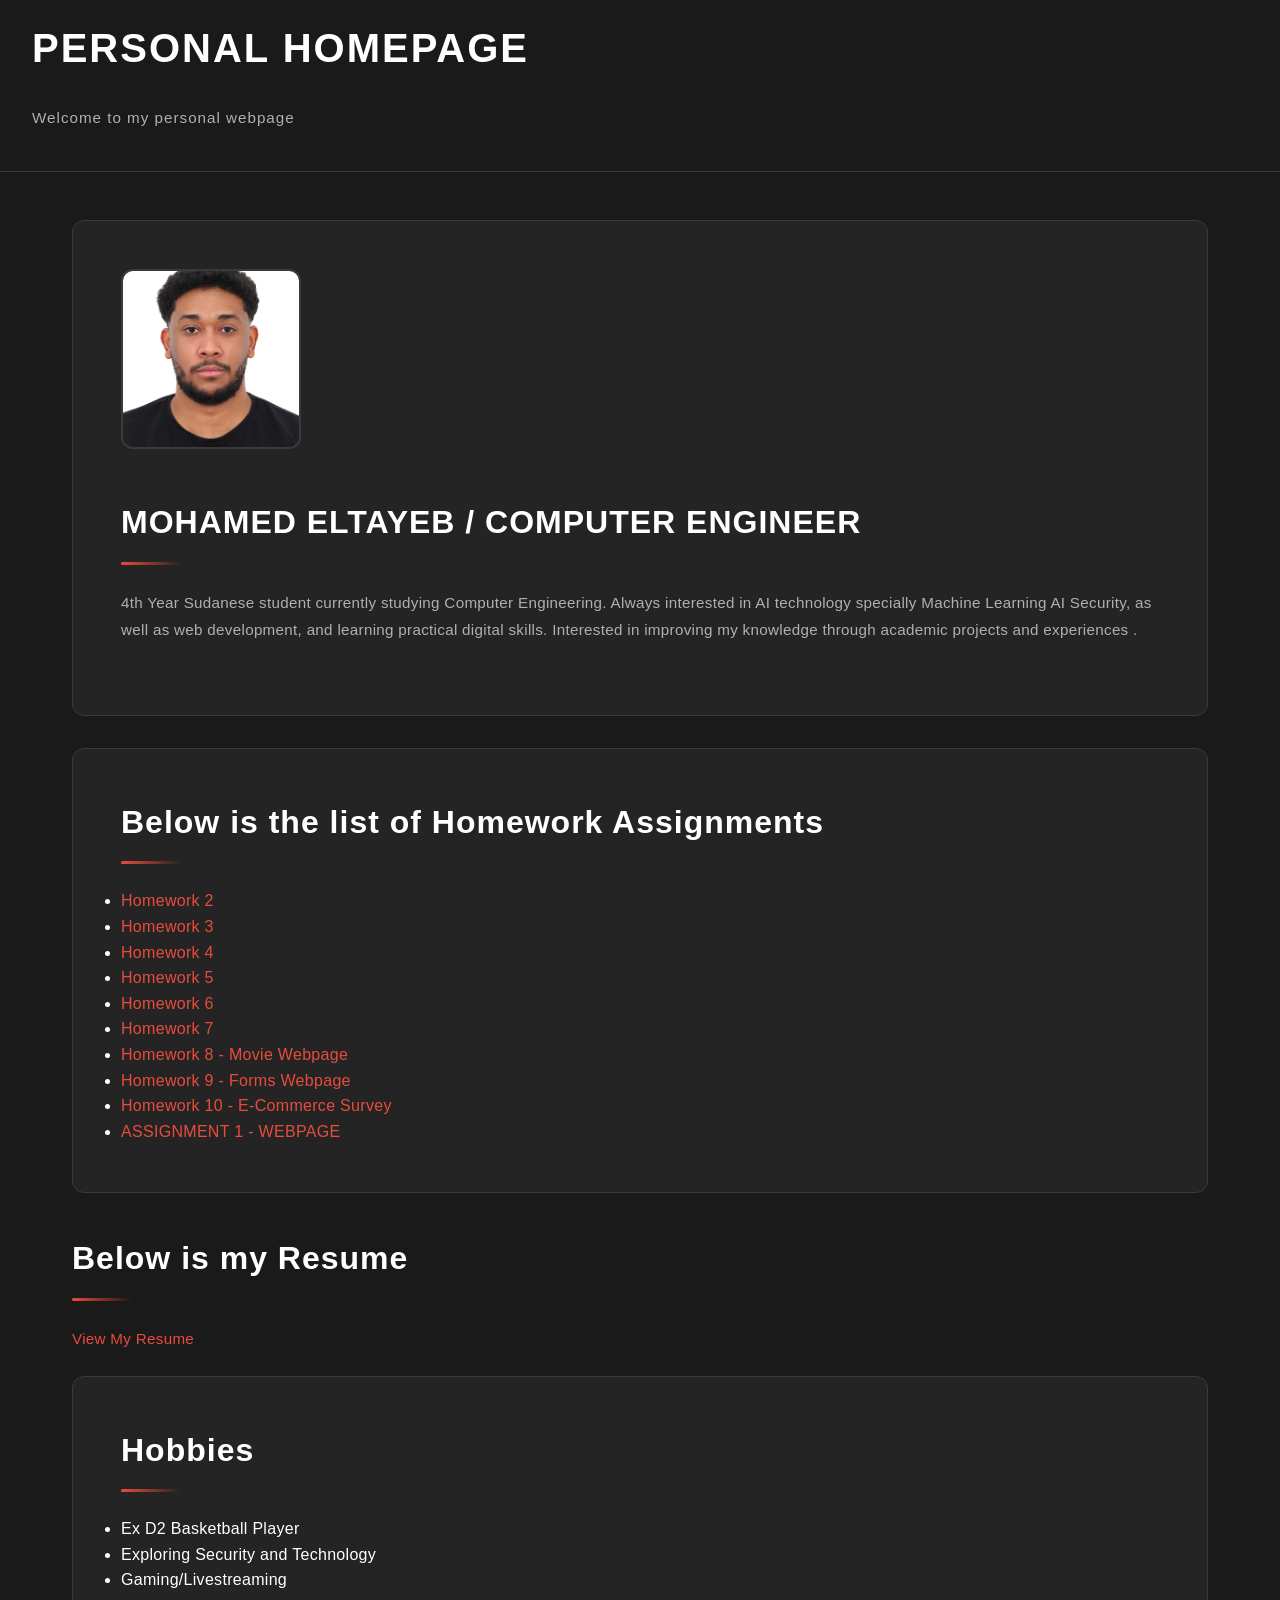
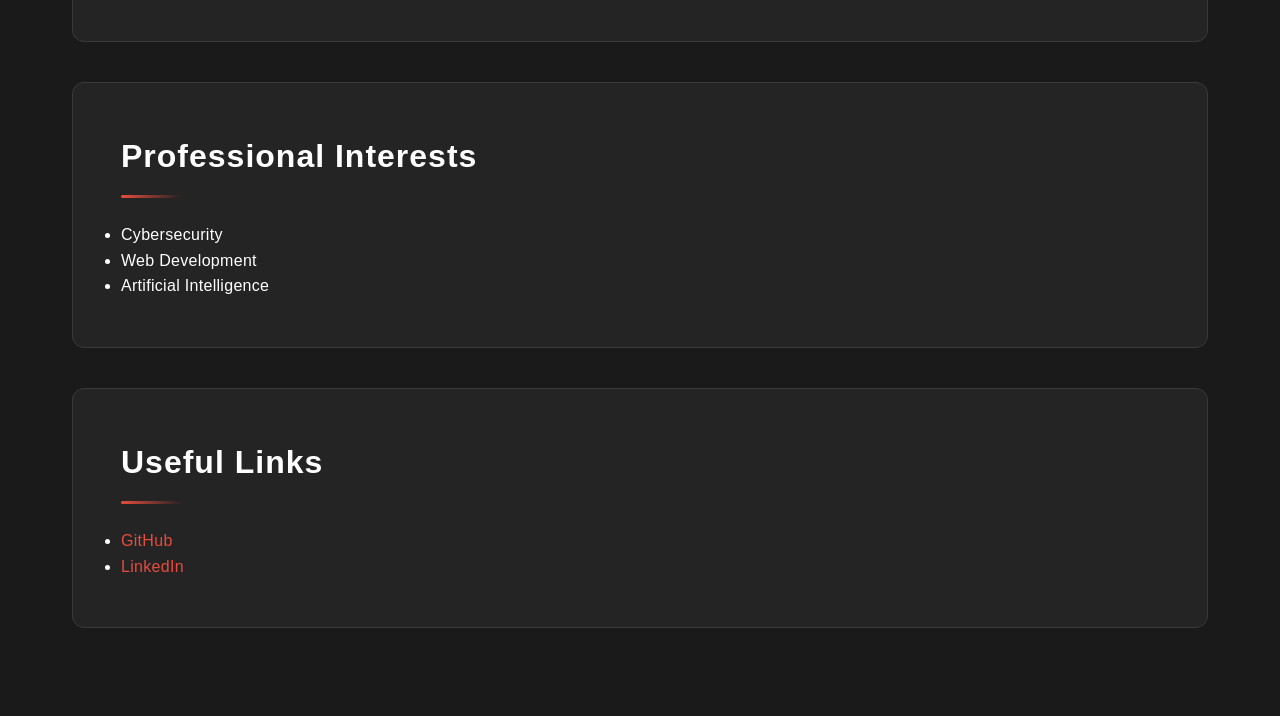
<file: index.html>
<!DOCTYPE html>
<html lang="en">
<head>
    <meta charset="UTF-8">
    <meta name="viewport" content="width=device-width, initial-scale=1.0">
    <title>20226553 - MOHAMED ELTAYEB - COMPUTER ENGINEERING 8th Semester</title>
    <link rel="stylesheet" href="style.css">
</head>
<body>

    <header>
        <h1>Personal Homepage</h1>
        <p>Welcome to my personal webpage</p>
    </header>

    <div class="container">

        <section class="profile">
            <img src="images/photo.jpeg" alt="My Photo">
            <div>
                <h2>MOHAMED ELTAYEB / COMPUTER ENGINEER </h2>
                <p> 4th Year Sudanese student currently studying Computer Engineering. 
                    Always interested in AI technology specially Machine Learning AI Security, 
                    as well as web development, and learning practical digital skills. 
                    Interested in improving my knowledge through academic projects and experiences
.</p>
            </div>
        </section>

        <section>
    <h2>Below is the list of Homework Assignments</h2>

    <ul>
        <li><a href="files/Homework_2.pdf" target="_blank">Homework 2</a></li>
        <li><a href="files/Homework_3.pdf" target="_blank">Homework 3</a></li>
        <li><a href="files/Homework_4.pdf" target="_blank">Homework 4</a></li>
        <li><a href="files/Homework_5.pdf" target="_blank">Homework 5</a></li>
        <li><a href="files/Homework_6.pdf" target="_blank">Homework 6</a></li>
        <li><a href="files/Homework_7.pdf" target="_blank">Homework 7</a></li>
        <li><a href="movie8.html" target="_blank">Homework 8 - Movie Webpage</a></li>
        <li><a href="homework_9.html" target="_blank">Homework 9 - Forms Webpage</a></li>
        <li><a href="homework_10.html" target="_blank">Homework 10 - E-Commerce Survey</a></li>
        <li><a href="homepage.html" target="_blank"> ASSIGNMENT 1 - WEBPAGE </a></li>
    </ul>
</section>
            <h2>Below is my Resume</h2>
            <p>
                <a href="files/MOHAMED_ELTAYEB.pdf" target="_blank">View My Resume</a>
            </p>
        </section>

        <section>
            <h2>Hobbies</h2>
            <ul>
                <li>Ex D2 Basketball Player</li>
                <li>Exploring Security and Technology</li>
                <li>Gaming/Livestreaming</li>
            </ul>
        </section>

        <section>
            <h2>Professional Interests</h2>
            <ul>
                <li>Cybersecurity</li>
                <li>Web Development</li>
                <li>Artificial Intelligence</li>
            </ul>
        </section>

        <section>
            <h2>Useful Links</h2>
            <ul>
                <li><a href="https://github.com/Moe-Cyber-Ai" target="_blank">GitHub</a></li>
                <li><a href="https://www.linkedin.com/in/mohamed-ai/" target="_blank">LinkedIn</a></li>
            </ul>
        </section>

    </div>

</body>
</html>
</file>
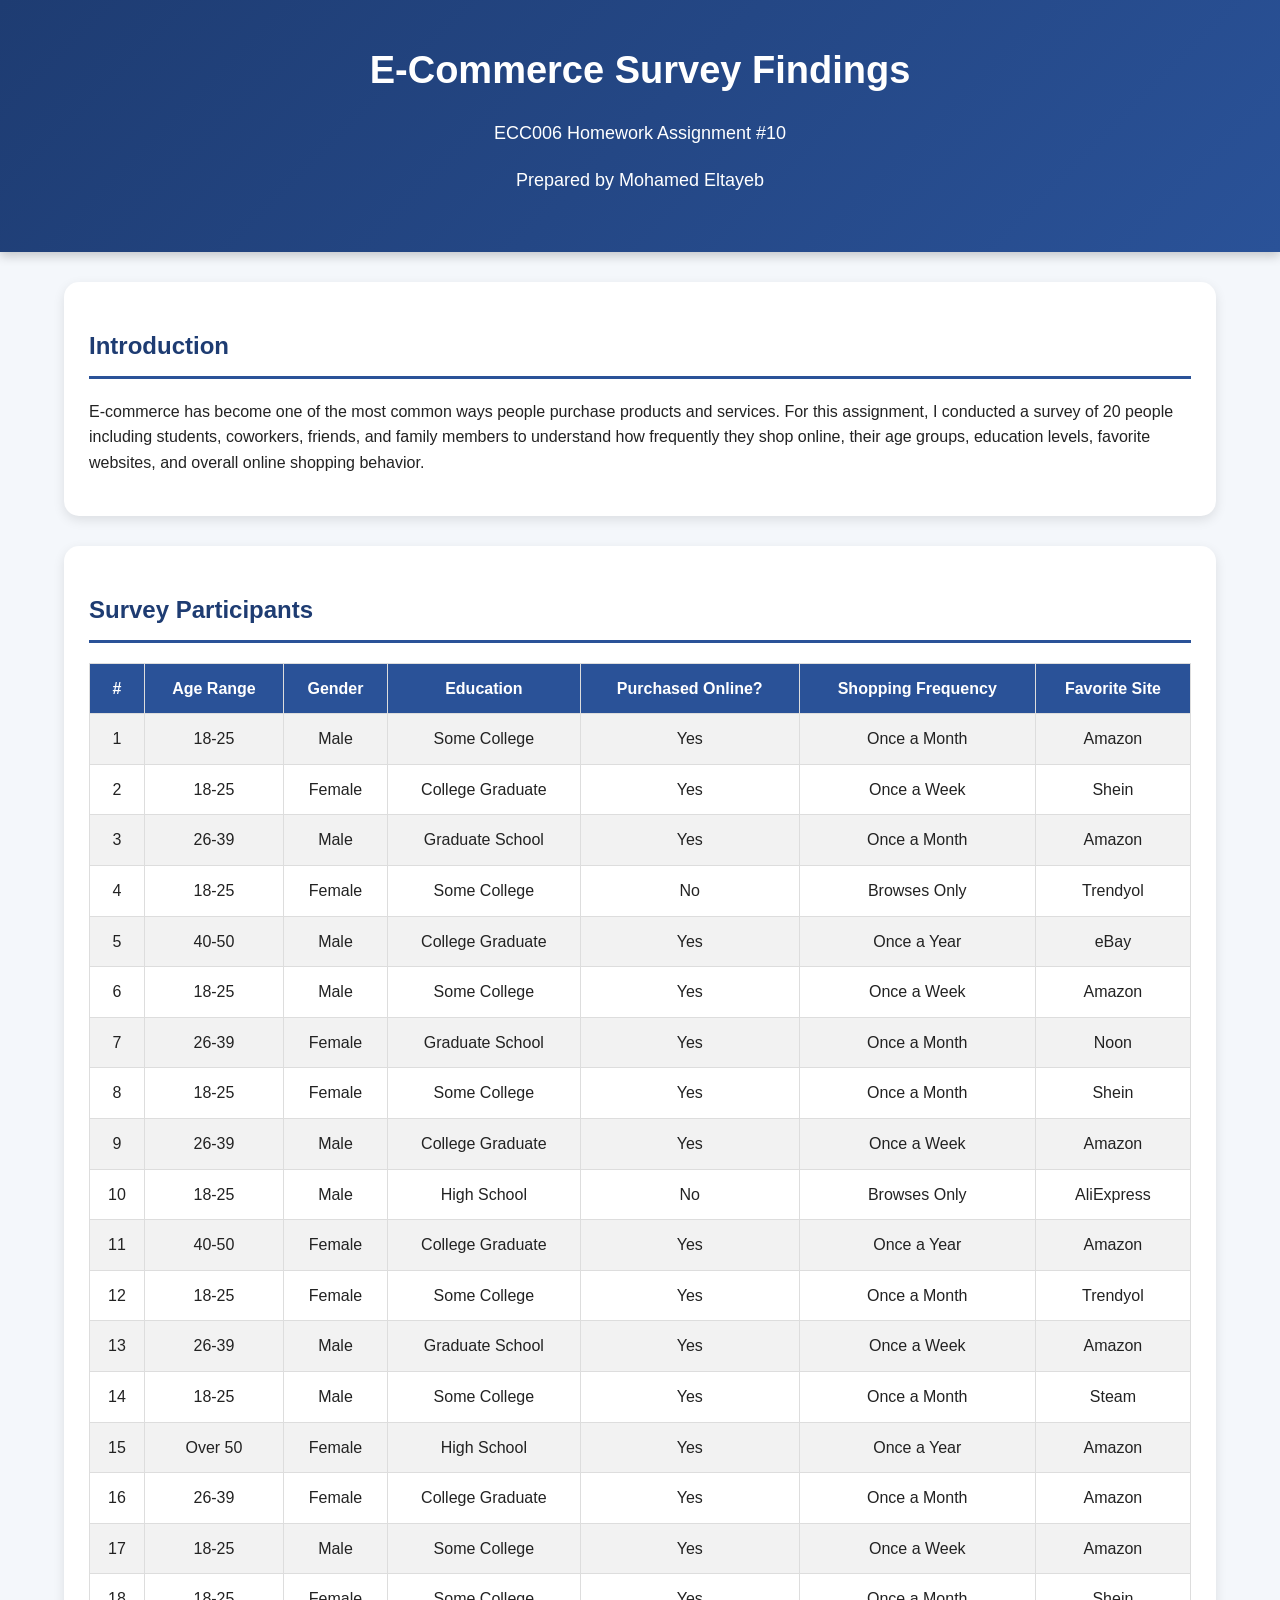
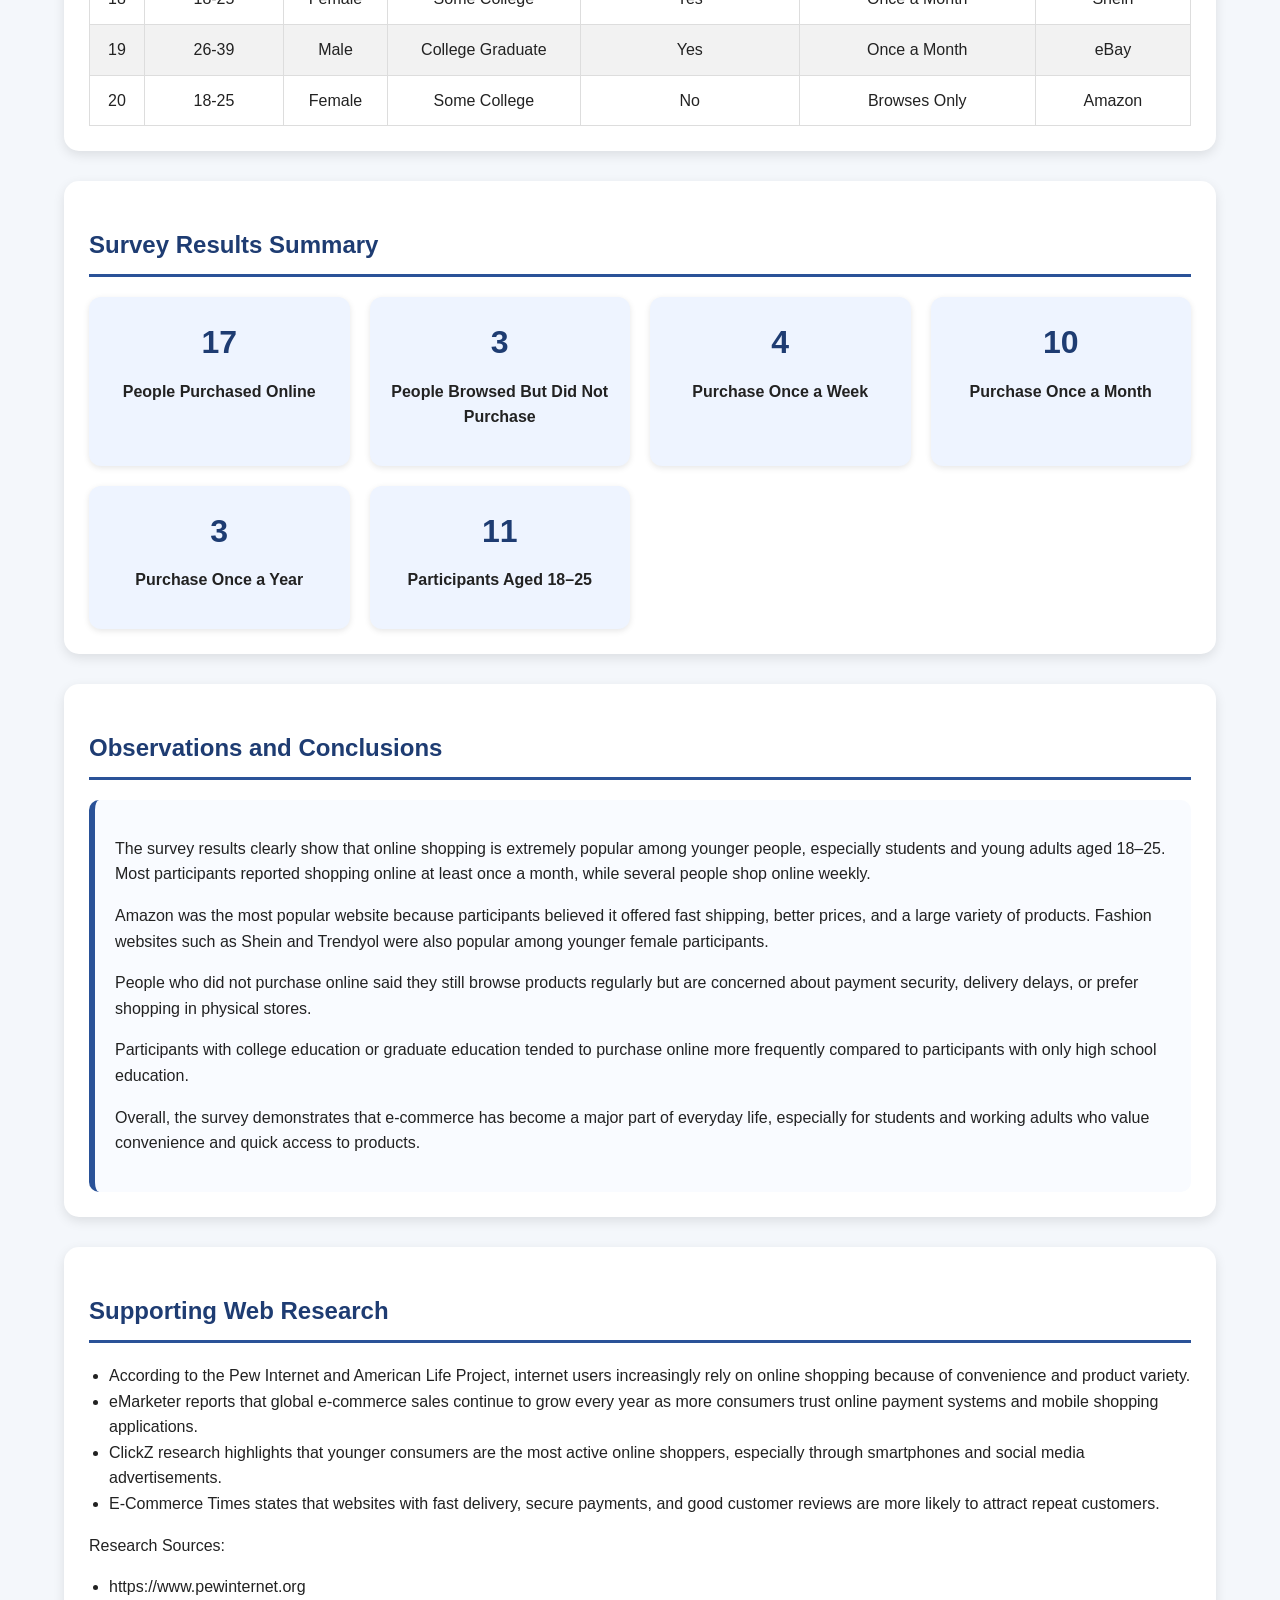
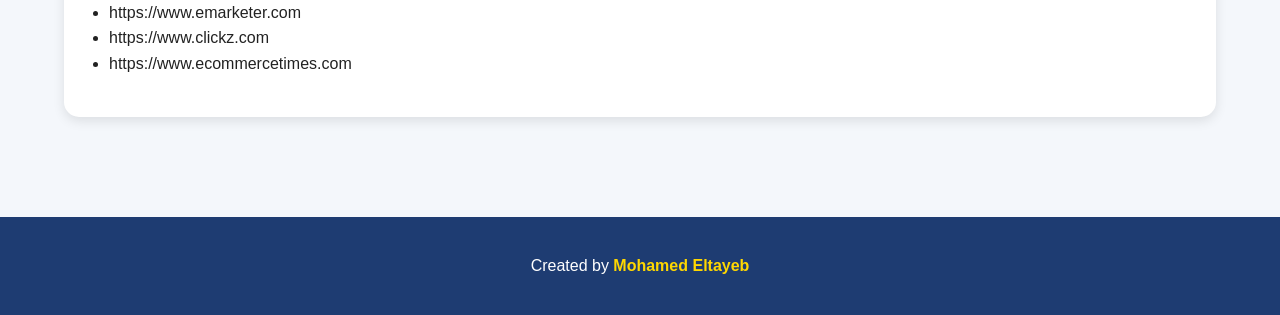
<file: homework_10.html>
<!DOCTYPE html>
<html lang="en">
<head>
<meta charset="UTF-8">
<meta name="viewport" content="width=device-width, initial-scale=1.0">
<title>ECC006 Homework Assignment #10 </title>

<style>

body{
    margin:0;
    padding:0;
    font-family: Arial, Helvetica, sans-serif;
    background:#f4f7fb;
    color:#222;
    line-height:1.6;
}

header{
    background:linear-gradient(135deg,#1e3c72,#2a5298);
    color:white;
    padding:40px 20px;
    text-align:center;
    box-shadow:0 4px 10px rgba(0,0,0,0.2);
}

header h1{
    margin:0;
    font-size:38px;
}

header p{
    font-size:18px;
}

.container{
    width:90%;
    max-width:1200px;
    margin:auto;
    padding:30px 0;
}

.card{
    background:white;
    margin-bottom:30px;
    padding:25px;
    border-radius:15px;
    box-shadow:0 4px 12px rgba(0,0,0,0.1);
}

h2{
    color:#1e3c72;
    border-bottom:3px solid #2a5298;
    padding-bottom:10px;
}

table{
    width:100%;
    border-collapse:collapse;
    margin-top:20px;
}

table th,
table td{
    border:1px solid #ddd;
    padding:12px;
    text-align:center;
}

table th{
    background:#2a5298;
    color:white;
}

table tr:nth-child(even){
    background:#f2f2f2;
}

.stats-grid{
    display:grid;
    grid-template-columns:repeat(auto-fit,minmax(220px,1fr));
    gap:20px;
    margin-top:20px;
}

.stat-box{
    background:#eef4ff;
    padding:20px;
    border-radius:12px;
    text-align:center;
    box-shadow:0 2px 6px rgba(0,0,0,0.1);
}

.stat-box h3{
    margin:0;
    color:#1e3c72;
    font-size:32px;
}

.stat-box p{
    margin-top:10px;
    font-weight:bold;
}

ul{
    padding-left:20px;
}

footer{
    background:#1e3c72;
    color:white;
    text-align:center;
    padding:20px;
    margin-top:40px;
}

footer a{
    color:#ffd700;
    text-decoration:none;
    font-weight:bold;
}

.conclusion{
    background:#f9fbff;
    border-left:6px solid #2a5298;
    padding:20px;
    border-radius:10px;
}

</style>
</head>

<body>

<header>
    <h1>E-Commerce Survey Findings</h1>
    <p>ECC006 Homework Assignment #10</p>
    <p>Prepared by Mohamed Eltayeb</p>
</header>

<div class="container">

<div class="card">
<h2>Introduction</h2>

<p>
E-commerce has become one of the most common ways people purchase products and services.
For this assignment, I conducted a survey of 20 people including students, coworkers,
friends, and family members to understand how frequently they shop online, their age groups,
education levels, favorite websites, and overall online shopping behavior.
</p>

</div>

<div class="card">

<h2>Survey Participants</h2>

<table>

<tr>
<th>#</th>
<th>Age Range</th>
<th>Gender</th>
<th>Education</th>
<th>Purchased Online?</th>
<th>Shopping Frequency</th>
<th>Favorite Site</th>
</tr>

<tr><td>1</td><td>18-25</td><td>Male</td><td>Some College</td><td>Yes</td><td>Once a Month</td><td>Amazon</td></tr>
<tr><td>2</td><td>18-25</td><td>Female</td><td>College Graduate</td><td>Yes</td><td>Once a Week</td><td>Shein</td></tr>
<tr><td>3</td><td>26-39</td><td>Male</td><td>Graduate School</td><td>Yes</td><td>Once a Month</td><td>Amazon</td></tr>
<tr><td>4</td><td>18-25</td><td>Female</td><td>Some College</td><td>No</td><td>Browses Only</td><td>Trendyol</td></tr>
<tr><td>5</td><td>40-50</td><td>Male</td><td>College Graduate</td><td>Yes</td><td>Once a Year</td><td>eBay</td></tr>
<tr><td>6</td><td>18-25</td><td>Male</td><td>Some College</td><td>Yes</td><td>Once a Week</td><td>Amazon</td></tr>
<tr><td>7</td><td>26-39</td><td>Female</td><td>Graduate School</td><td>Yes</td><td>Once a Month</td><td>Noon</td></tr>
<tr><td>8</td><td>18-25</td><td>Female</td><td>Some College</td><td>Yes</td><td>Once a Month</td><td>Shein</td></tr>
<tr><td>9</td><td>26-39</td><td>Male</td><td>College Graduate</td><td>Yes</td><td>Once a Week</td><td>Amazon</td></tr>
<tr><td>10</td><td>18-25</td><td>Male</td><td>High School</td><td>No</td><td>Browses Only</td><td>AliExpress</td></tr>
<tr><td>11</td><td>40-50</td><td>Female</td><td>College Graduate</td><td>Yes</td><td>Once a Year</td><td>Amazon</td></tr>
<tr><td>12</td><td>18-25</td><td>Female</td><td>Some College</td><td>Yes</td><td>Once a Month</td><td>Trendyol</td></tr>
<tr><td>13</td><td>26-39</td><td>Male</td><td>Graduate School</td><td>Yes</td><td>Once a Week</td><td>Amazon</td></tr>
<tr><td>14</td><td>18-25</td><td>Male</td><td>Some College</td><td>Yes</td><td>Once a Month</td><td>Steam</td></tr>
<tr><td>15</td><td>Over 50</td><td>Female</td><td>High School</td><td>Yes</td><td>Once a Year</td><td>Amazon</td></tr>
<tr><td>16</td><td>26-39</td><td>Female</td><td>College Graduate</td><td>Yes</td><td>Once a Month</td><td>Amazon</td></tr>
<tr><td>17</td><td>18-25</td><td>Male</td><td>Some College</td><td>Yes</td><td>Once a Week</td><td>Amazon</td></tr>
<tr><td>18</td><td>18-25</td><td>Female</td><td>Some College</td><td>Yes</td><td>Once a Month</td><td>Shein</td></tr>
<tr><td>19</td><td>26-39</td><td>Male</td><td>College Graduate</td><td>Yes</td><td>Once a Month</td><td>eBay</td></tr>
<tr><td>20</td><td>18-25</td><td>Female</td><td>Some College</td><td>No</td><td>Browses Only</td><td>Amazon</td></tr>

</table>

</div>

<div class="card">

<h2>Survey Results Summary</h2>

<div class="stats-grid">

<div class="stat-box">
<h3>17</h3>
<p>People Purchased Online</p>
</div>

<div class="stat-box">
<h3>3</h3>
<p>People Browsed But Did Not Purchase</p>
</div>

<div class="stat-box">
<h3>4</h3>
<p>Purchase Once a Week</p>
</div>

<div class="stat-box">
<h3>10</h3>
<p>Purchase Once a Month</p>
</div>

<div class="stat-box">
<h3>3</h3>
<p>Purchase Once a Year</p>
</div>

<div class="stat-box">
<h3>11</h3>
<p>Participants Aged 18–25</p>
</div>

</div>

</div>

<div class="card">

<h2>Observations and Conclusions</h2>

<div class="conclusion">

<p>
The survey results clearly show that online shopping is extremely popular among younger
people, especially students and young adults aged 18–25. Most participants reported shopping
online at least once a month, while several people shop online weekly.
</p>

<p>
Amazon was the most popular website because participants believed it offered fast shipping,
better prices, and a large variety of products. Fashion websites such as Shein and Trendyol
were also popular among younger female participants.
</p>

<p>
People who did not purchase online said they still browse products regularly but are concerned
about payment security, delivery delays, or prefer shopping in physical stores.
</p>

<p>
Participants with college education or graduate education tended to purchase online more
frequently compared to participants with only high school education.
</p>

<p>
Overall, the survey demonstrates that e-commerce has become a major part of everyday life,
especially for students and working adults who value convenience and quick access to products.
</p>

</div>

</div>

<div class="card">

<h2>Supporting Web Research</h2>

<ul>
<li>
According to the Pew Internet and American Life Project, internet users increasingly rely
on online shopping because of convenience and product variety.
</li>

<li>
eMarketer reports that global e-commerce sales continue to grow every year as more consumers
trust online payment systems and mobile shopping applications.
</li>

<li>
ClickZ research highlights that younger consumers are the most active online shoppers,
especially through smartphones and social media advertisements.
</li>

<li>
E-Commerce Times states that websites with fast delivery, secure payments, and good customer
reviews are more likely to attract repeat customers.
</li>
</ul>

<p>
Research Sources:
</p>

<ul>
<li>https://www.pewinternet.org</li>
<li>https://www.emarketer.com</li>
<li>https://www.clickz.com</li>
<li>https://www.ecommercetimes.com</li>
</ul>

</div>

</div>

<footer>

<p>
Created by 
<a href="mailto:mohamedeltayeb@example.com">
Mohamed Eltayeb
</a>
</p>

</footer>

</body>
</html>
</file>
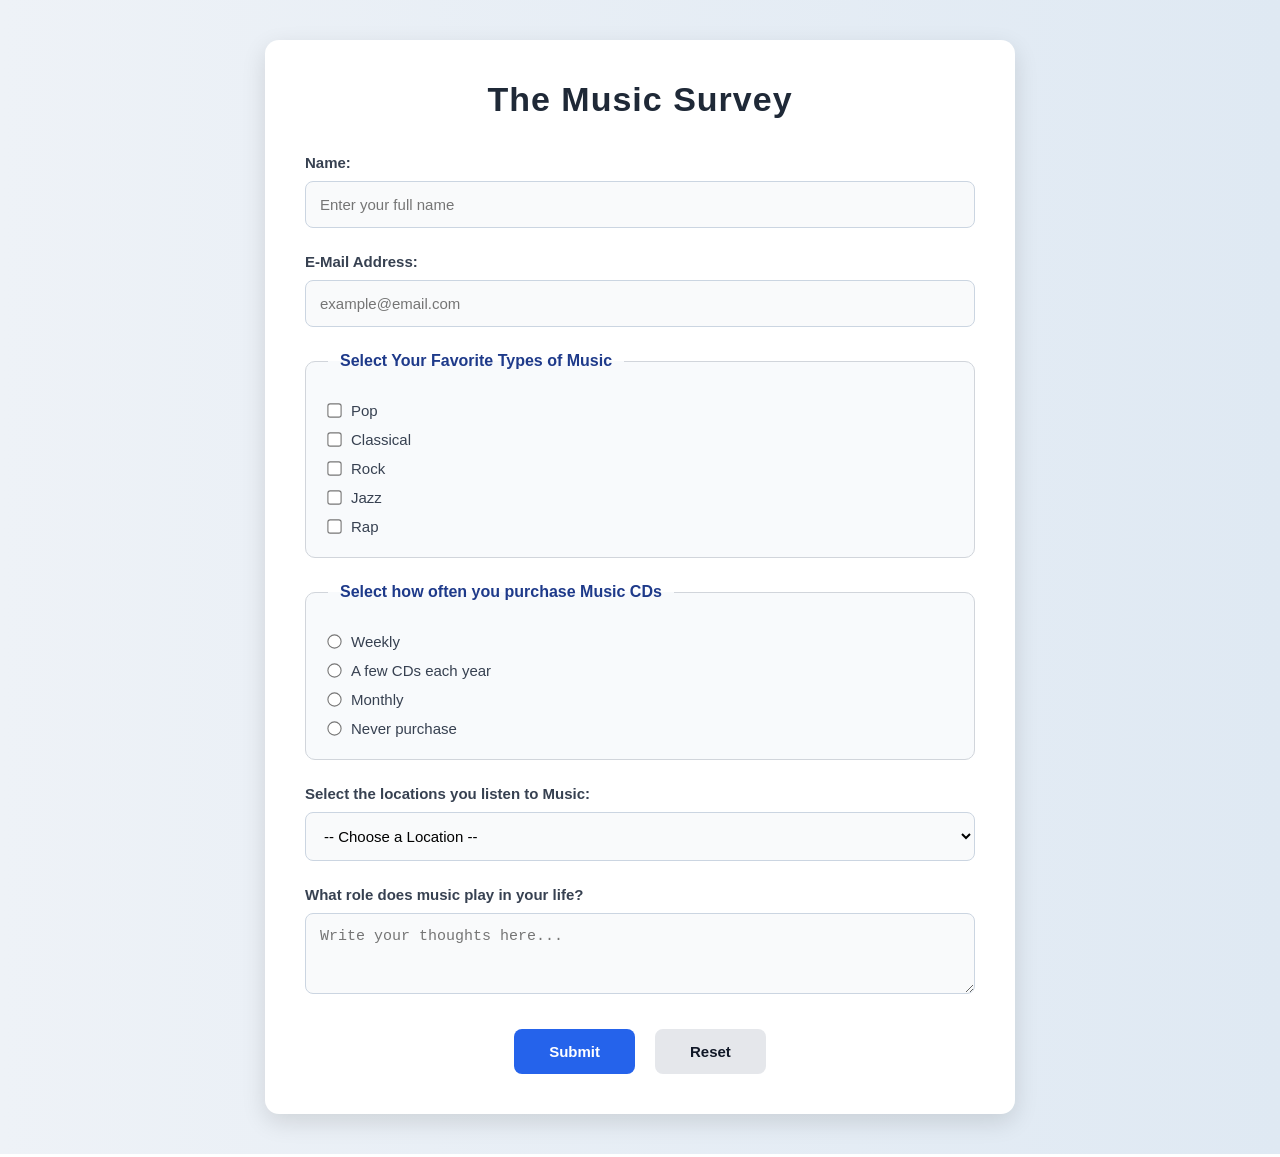
<file: homework_9.html>
<!DOCTYPE html>
<html lang="en">
<head>
<meta charset="UTF-8">
<meta name="viewport" content="width=device-width, initial-scale=1.0">

<title>form9.html</title>

<style>

    *{
        margin:0;
        padding:0;
        box-sizing:border-box;
    }

    body{
        font-family: Arial, Helvetica, sans-serif;
        background: linear-gradient(to right, #eef2f7, #dfe9f3);
        padding:40px;
        color:#333;
    }

    .container{
        max-width:750px;
        margin:auto;
        background-color:white;
        padding:40px;
        border-radius:14px;
        box-shadow:0 8px 25px rgba(0,0,0,0.12);
    }

    h1{
        text-align:center;
        margin-bottom:35px;
        color:#1f2937;
        font-size:34px;
        letter-spacing:1px;
    }

    form{
        display:flex;
        flex-direction:column;
        gap:25px;
    }

    .form-group{
        display:flex;
        flex-direction:column;
    }

    label{
        margin-bottom:10px;
        font-weight:bold;
        font-size:15px;
        color:#374151;
    }

    input[type="text"],
    input[type="email"],
    textarea,
    select{
        width:100%;
        padding:14px;
        border:1px solid #cbd5e1;
        border-radius:8px;
        font-size:15px;
        transition:0.3s;
        background-color:#f9fafb;
    }

    input[type="text"]:focus,
    input[type="email"]:focus,
    textarea:focus,
    select:focus{
        outline:none;
        border-color:#2563eb;
        box-shadow:0 0 8px rgba(37,99,235,0.25);
        background-color:white;
    }

    textarea{
        resize:vertical;
    }

    fieldset{
        border:1px solid #d1d5db;
        border-radius:10px;
        padding:22px;
        background-color:#f8fafc;
    }

    legend{
        padding:0 12px;
        font-weight:bold;
        color:#1e3a8a;
        font-size:16px;
    }

    .options{
        display:flex;
        flex-direction:column;
        gap:12px;
        margin-top:10px;
    }

    .options label{
        font-weight:normal;
        display:flex;
        align-items:center;
        gap:10px;
        margin-bottom:0;
        cursor:pointer;
    }

    input[type="checkbox"],
    input[type="radio"]{
        transform:scale(1.1);
        accent-color:#2563eb;
    }

    select{
        cursor:pointer;
    }

    .buttons{
        display:flex;
        justify-content:center;
        gap:20px;
        margin-top:10px;
    }

    input[type="submit"],
    input[type="reset"]{
        padding:14px 35px;
        border:none;
        border-radius:8px;
        font-size:15px;
        font-weight:bold;
        cursor:pointer;
        transition:0.3s;
    }

    input[type="submit"]{
        background-color:#2563eb;
        color:white;
    }

    input[type="submit"]:hover{
        background-color:#1d4ed8;
        transform:translateY(-2px);
    }

    input[type="reset"]{
        background-color:#e5e7eb;
        color:#111827;
    }

    input[type="reset"]:hover{
        background-color:#d1d5db;
        transform:translateY(-2px);
    }

</style>

</head>

<body>

<div class="container">

    <h1>The Music Survey</h1>

    <!-- Server-side processing link configured below -->
    <form action="http://www.uyar.com/teaching/ecc006/2017spring/login.php" method="post">

        <!-- Name -->
        <div class="form-group">
            <label for="name">Name:</label>

            <input 
                type="text" 
                id="name" 
                name="name" 
                placeholder="Enter your full name"
                required>
        </div>

        <!-- Email -->
        <div class="form-group">
            <label for="email">E-Mail Address:</label>

            <input 
                type="email" 
                id="email" 
                name="email" 
                placeholder="example@email.com"
                required>
        </div>

        <!-- Checkbox Group -->
        <fieldset>

            <legend>Select Your Favorite Types of Music</legend>

            <div class="options">

                <label>
                    <input type="checkbox" name="music[]" value="Pop">
                    Pop
                </label>

                <label>
                    <input type="checkbox" name="music[]" value="Classical">
                    Classical
                </label>

                <label>
                    <input type="checkbox" name="music[]" value="Rock">
                    Rock
                </label>

                <label>
                    <input type="checkbox" name="music[]" value="Jazz">
                    Jazz
                </label>

                <label>
                    <input type="checkbox" name="music[]" value="Rap">
                    Rap
                </label>

            </div>

        </fieldset>

        <!-- Radio Buttons -->
        <fieldset>

            <legend>Select how often you purchase Music CDs</legend>

            <div class="options">

                <label>
                    <input type="radio" name="purchase" value="Weekly">
                    Weekly
                </label>

                <label>
                    <input type="radio" name="purchase" value="Few CDs">
                    A few CDs each year
                </label>

                <label>
                    <input type="radio" name="purchase" value="Monthly">
                    Monthly
                </label>

                <label>
                    <input type="radio" name="purchase" value="Never">
                    Never purchase
                </label>

            </div>

        </fieldset>

        <!-- Dropdown Menu -->
        <div class="form-group">

            <label for="location">
                Select the locations you listen to Music:
            </label>

            <select id="location" name="location">

                <option value="">-- Choose a Location --</option>

                <option value="At Home">At Home</option>

                <option value="In The Car">In The Car</option>

                <option value="Anywhere MP3 Player">
                    Anywhere (MP3 Player)
                </option>

                <option value="At Work">At Work</option>

                <option value="At The Gym">At The Gym</option>

            </select>

        </div>

        <!-- Text Area -->
        <div class="form-group">

            <label for="role">
                What role does music play in your life?
            </label>

            <textarea 
                id="role"
                name="role"
                cols="60"
                rows="3"
                placeholder="Write your thoughts here..."></textarea>

        </div>

        <!-- Buttons -->
        <div class="buttons">

            <input type="submit" value="Submit">

            <input type="reset" value="Reset">

        </div>

    </form>

</div>

</body>
</html>
</file>
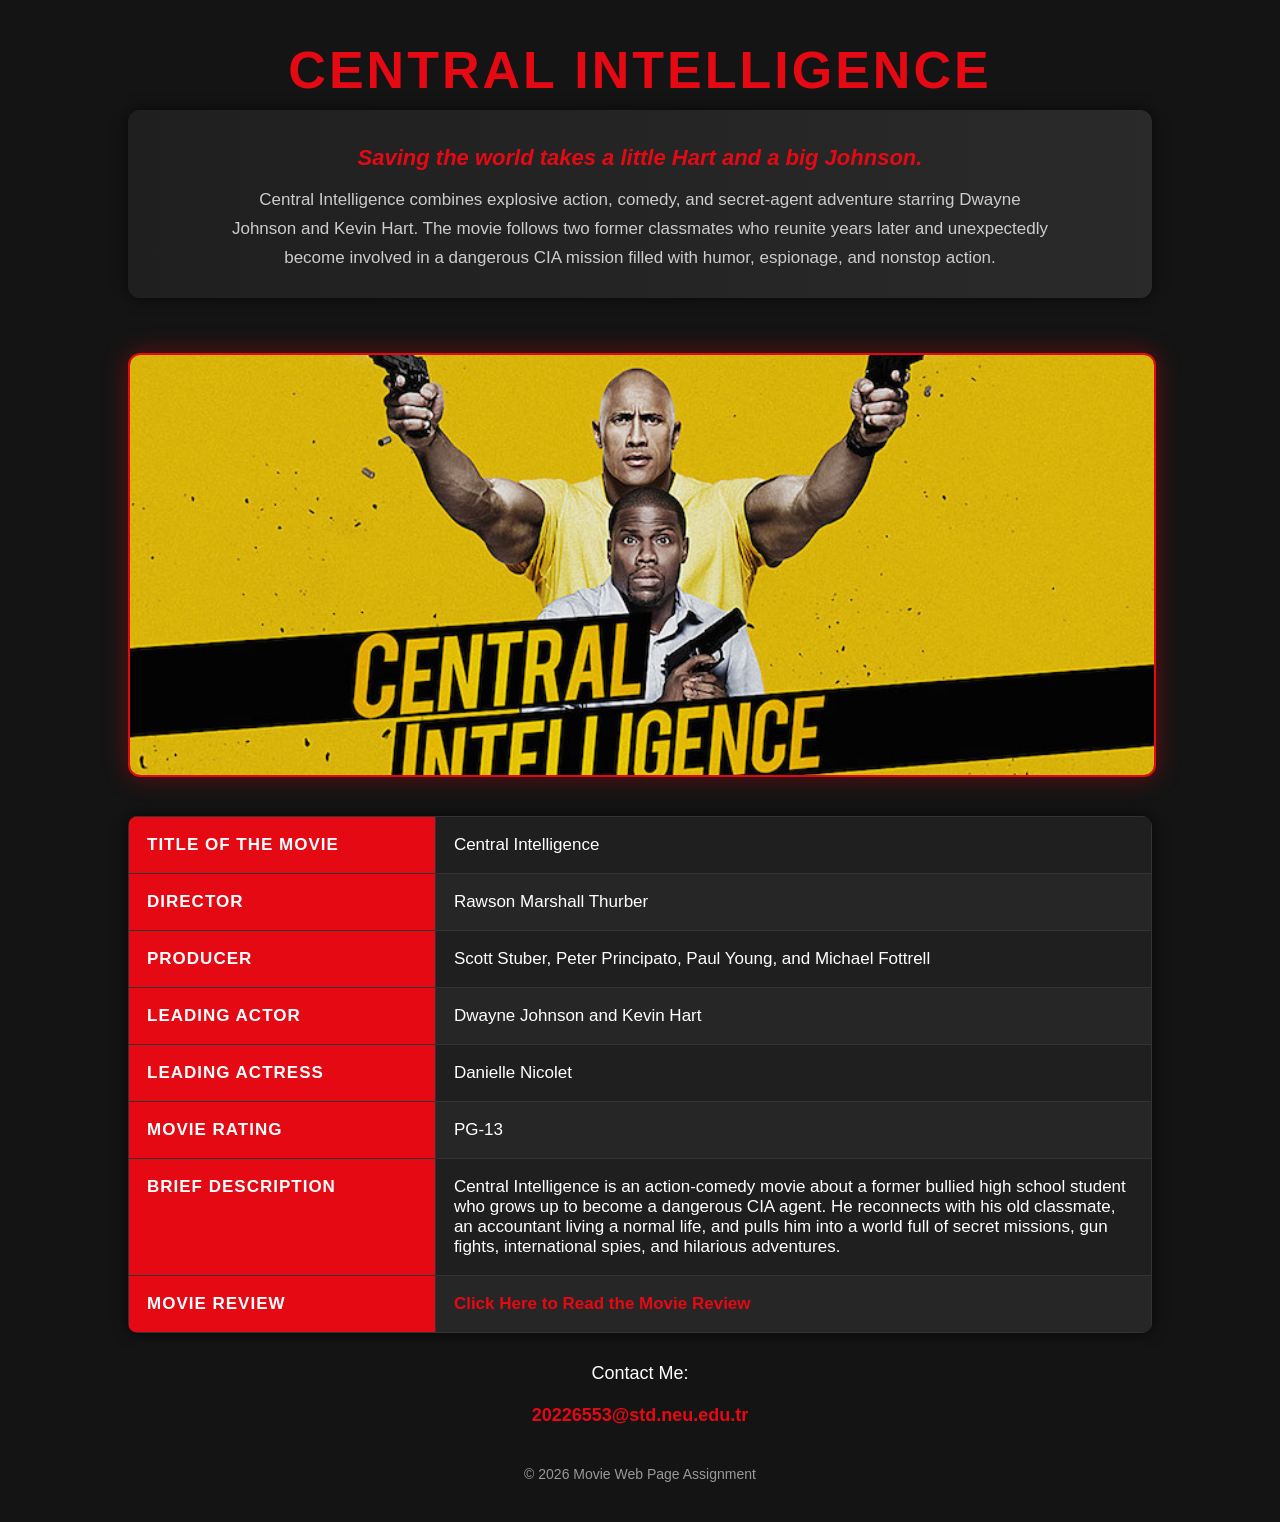
<file: movie8.html>
<!DOCTYPE html>
<html lang="en">

<head>

<meta charset="UTF-8">
<meta name="viewport" content="width=device-width, initial-scale=1.0">

<title>movie8.html</title>

<style>

    body{
        margin:0;
        padding:0;
        font-family: Arial, Helvetica, sans-serif;
        background-color:#141414;
        color:white;
    }

    .container{
        width:80%;
        margin:auto;
        margin-top:40px;
        margin-bottom:40px;
    }

    h1{
        text-align:center;
        color:#E50914;
        font-size:52px;
        margin-bottom:10px;
        letter-spacing:3px;
    }

    .movie-info{
        background:linear-gradient(to right,#1F1F1F,#2A2A2A);
        padding:25px;
        border-radius:12px;
        margin-bottom:30px;
        box-shadow:0px 0px 15px rgba(0,0,0,0.6);
    }

    .tagline{
        text-align:center;
        color:#E50914;
        font-size:22px;
        margin-top:10px;
        margin-bottom:15px;
        font-style:italic;
        font-weight:bold;
    }

    .description-top{
        text-align:center;
        color:#CCCCCC;
        font-size:17px;
        line-height:1.7;
        width:85%;
        margin:auto;
    }

    .banner{
        width:100%;
        height:420px;
        object-fit:cover;
        border-radius:12px;
        margin-top:25px;
        margin-bottom:35px;
        border:2px solid #E50914;
        box-shadow:0px 0px 25px rgba(229,9,20,0.4);
    }

    table{
        width:100%;
        border-collapse:collapse;
        background-color:#1F1F1F;
        box-shadow:0px 0px 15px rgba(0,0,0,0.7);
        border-radius:10px;
        overflow:hidden;
    }

    td{
        border:1px solid #333333;
        padding:18px;
        vertical-align:top;
        font-size:17px;
    }

    .heading{
        background-color:#E50914;
        color:white;
        font-weight:bold;
        width:30%;
        text-transform:uppercase;
        letter-spacing:1px;
    }

    tr:nth-child(even){
        background-color:#262626;
    }

    a{
        color:#E50914;
        text-decoration:none;
        font-weight:bold;
    }

    a:hover{
        color:white;
        text-decoration:underline;
    }

    .email-section{
        text-align:center;
        margin-top:30px;
        font-size:18px;
    }

    .footer{
        text-align:center;
        color:#999999;
        margin-top:40px;
        font-size:14px;
    }

</style>

</head>

<body>

<div class="container">

    <h1>CENTRAL INTELLIGENCE</h1>

    <div class="movie-info">

        <div class="tagline">
            Saving the world takes a little Hart and a big Johnson.
        </div>

        <p class="description-top">
            Central Intelligence combines explosive action, comedy,
            and secret-agent adventure starring Dwayne Johnson and
            Kevin Hart. The movie follows two former classmates who
            reunite years later and unexpectedly become involved in
            a dangerous CIA mission filled with humor, espionage,
            and nonstop action.
        </p>

    </div>

    <img
    class="banner"
    src="images/central-intelligence-banner.jpg"
    alt="Central Intelligence Banner">

    <table>

        <tr>
            <td class="heading">Title of the Movie</td>
            <td>Central Intelligence</td>
        </tr>

        <tr>
            <td class="heading">Director</td>
            <td>Rawson Marshall Thurber</td>
        </tr>

        <tr>
            <td class="heading">Producer</td>
            <td>
                Scott Stuber, Peter Principato, Paul Young,
                and Michael Fottrell
            </td>
        </tr>

        <tr>
            <td class="heading">Leading Actor</td>
            <td>
                Dwayne Johnson and Kevin Hart
            </td>
        </tr>

        <tr>
            <td class="heading">Leading Actress</td>
            <td>
                Danielle Nicolet
            </td>
        </tr>

        <tr>
            <td class="heading">Movie Rating</td>
            <td>
                PG-13
            </td>
        </tr>

        <tr>
            <td class="heading">Brief Description</td>
            <td>
                Central Intelligence is an action-comedy movie
                about a former bullied high school student who
                grows up to become a dangerous CIA agent.
                He reconnects with his old classmate, an accountant
                living a normal life, and pulls him into a world
                full of secret missions, gun fights,
                international spies, and hilarious adventures.
            </td>
        </tr>

        <tr>
            <td class="heading">Movie Review</td>
            <td>
                <a href="https://www.rottentomatoes.com/m/central_intelligence/reviews"
                   target="_blank">

                   Click Here to Read the Movie Review

                </a>
            </td>
        </tr>

    </table>

    <div class="email-section">

        Contact Me:
        <br><br>

        <a href="mailto:20226553@std.neu.edu.tr">
            20226553@std.neu.edu.tr
        </a>

    </div>

    <div class="footer">
        © 2026 Movie Web Page Assignment
    </div>

</div>

</body>
</html>
</file>
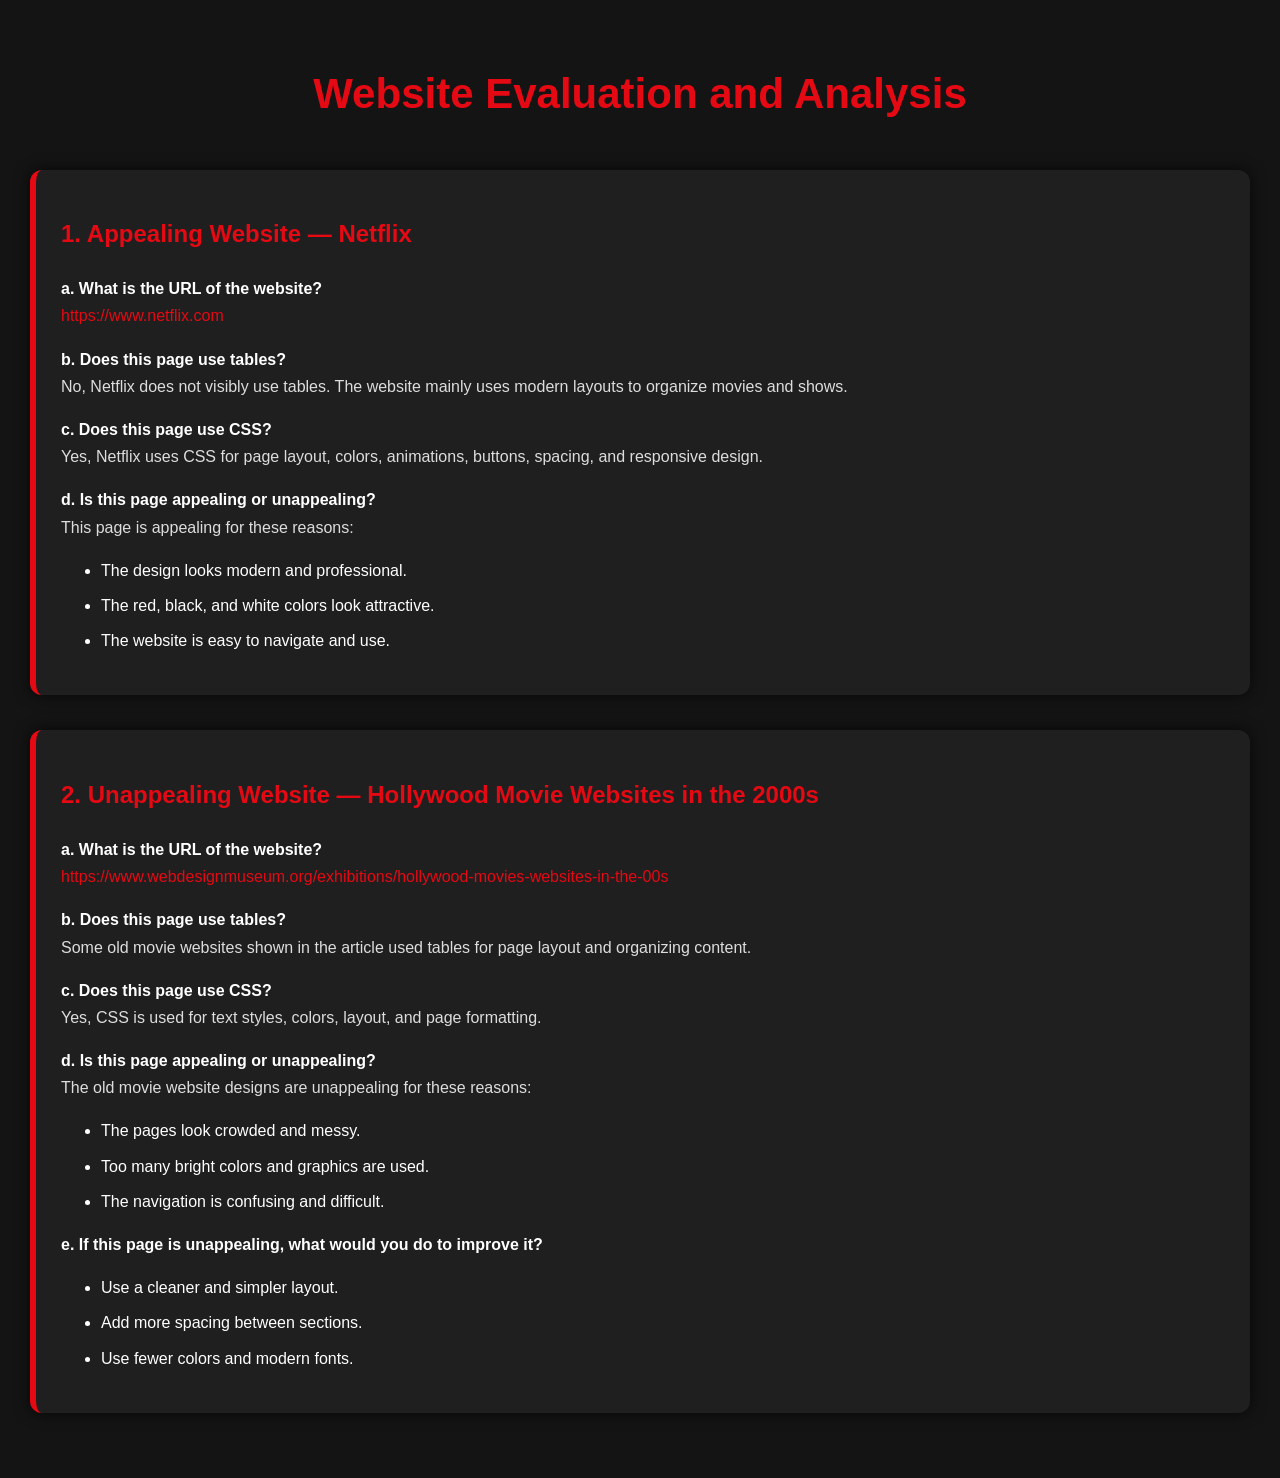
<file: Question8_pt_2.html>
<!DOCTYPE html>
<html lang="en">

<head>

<meta charset="UTF-8">
<meta name="viewport" content="width=device-width, initial-scale=1.0">

<title>website_analysis.html</title>

<style>

    body{
        margin:0;
        padding:30px;
        font-family:Arial, Helvetica, sans-serif;
        background-color:#141414;
        color:white;
        line-height:1.7;
    }

    h1{
        text-align:center;
        color:#E50914;
        font-size:42px;
        margin-bottom:40px;
    }

    .section{
        background-color:#1F1F1F;
        padding:25px;
        margin-bottom:35px;
        border-radius:12px;
        box-shadow:0px 0px 15px rgba(0,0,0,0.7);
        border-left:6px solid #E50914;
    }

    h2{
        color:#E50914;
        margin-bottom:20px;
    }

    p{
        color:#DDDDDD;
    }

    ul{
        margin-top:10px;
    }

    li{
        margin-bottom:8px;
    }

    strong{
        color:white;
    }

    a{
        color:#E50914;
        text-decoration:none;
    }

    a:hover{
        text-decoration:underline;
    }

</style>

</head>

<body>

<h1>Website Evaluation and Analysis</h1>

<div class="section">

    <h2>1. Appealing Website — Netflix</h2>

    <p>
        <strong>a. What is the URL of the website?</strong><br>
        <a href="https://www.netflix.com" target="_blank">
            https://www.netflix.com
        </a>
    </p>

    <p>
        <strong>b. Does this page use tables?</strong><br>
        No, Netflix does not visibly use tables.
        The website mainly uses modern layouts to organize movies and shows.
    </p>

    <p>
        <strong>c. Does this page use CSS?</strong><br>
        Yes, Netflix uses CSS for page layout,
        colors, animations, buttons, spacing,
        and responsive design.
    </p>

    <p>
        <strong>d. Is this page appealing or unappealing?</strong><br>
        This page is appealing for these reasons:
    </p>

    <ul>
        <li>The design looks modern and professional.</li>
        <li>The red, black, and white colors look attractive.</li>
        <li>The website is easy to navigate and use.</li>
    </ul>

</div>

<div class="section">

    <h2>2. Unappealing Website — Hollywood Movie Websites in the 2000s</h2>

    <p>
        <strong>a. What is the URL of the website?</strong><br>

        <a href="https://www.webdesignmuseum.org/exhibitions/hollywood-movies-websites-in-the-00s"
           target="_blank">

           https://www.webdesignmuseum.org/exhibitions/hollywood-movies-websites-in-the-00s

        </a>
    </p>

    <p>
        <strong>b. Does this page use tables?</strong><br>
        Some old movie websites shown in the article
        used tables for page layout and organizing content.
    </p>

    <p>
        <strong>c. Does this page use CSS?</strong><br>
        Yes, CSS is used for text styles,
        colors, layout, and page formatting.
    </p>

    <p>
        <strong>d. Is this page appealing or unappealing?</strong><br>
        The old movie website designs are unappealing for these reasons:
    </p>

    <ul>
        <li>The pages look crowded and messy.</li>
        <li>Too many bright colors and graphics are used.</li>
        <li>The navigation is confusing and difficult.</li>
    </ul>

    <p>
        <strong>e. If this page is unappealing, what would you do to improve it?</strong>
    </p>

    <ul>
        <li>Use a cleaner and simpler layout.</li>
        <li>Add more spacing between sections.</li>
        <li>Use fewer colors and modern fonts.</li>
    </ul>

</div>

</body>
</html>
</file>
<file: style.css>
/* ===== ROOT & VARIABLES ===== */
:root {
    --primary-dark: #1a1a1a;
    --secondary-dark: #242424;
    --tertiary-dark: #2e2e2e;
    --accent-red: #e74c3c;
    --accent-light: #ecf0f1;
    --text-primary: #ffffff;
    --text-secondary: #b0b0b0;
    --text-muted: #888888;
    --border-light: #3a3a3a;
    --transition-smooth: all 0.3s cubic-bezier(0.25, 0.46, 0.45, 0.94);
}

/* ===== GLOBAL STYLES ===== */
* {
    margin: 0;
    padding: 0;
    box-sizing: border-box;
}

html {
    scroll-behavior: smooth;
}

body {
    font-family: 'Segoe UI', -apple-system, BlinkMacSystemFont, 'Helvetica Neue', sans-serif;
    background-color: var(--primary-dark);
    color: var(--text-primary);
    line-height: 1.6;
    letter-spacing: 0.3px;
    overflow-x: hidden;
}

/* ===== HEADER ===== */
header {
    background-color: var(--primary-dark);
    color: var(--text-primary);
    padding: 1rem 2rem;
    border-bottom: 1px solid var(--border-light);
    position: relative;
    overflow: hidden;
}

header::before {
    content: '';
    position: absolute;
    top: 0;
    left: -100%;
    width: 100%;
    height: 100%;
    background: linear-gradient(90deg, transparent, rgba(231, 76, 60, 0.05), transparent);
    animation: shimmer 3s infinite;
}

@keyframes shimmer {
    0% { left: -100%; }
    100% { left: 100%; }
}

header h1 {
    font-size: 2.5rem;
    font-weight: 700;
    letter-spacing: 2px;
    text-transform: uppercase;
    position: relative;
    z-index: 1;
}

header p {
    color: var(--text-secondary);
    font-size: 0.95rem;
    margin-top: 0.5rem;
    letter-spacing: 1px;
}

/* ===== NAVIGATION ===== */
nav {
    display: flex;
    justify-content: center;
    gap: 2rem;
    margin-top: 1.5rem;
    flex-wrap: wrap;
    position: relative;
    z-index: 1;
}

nav a {
    color: var(--text-secondary);
    text-decoration: none;
    font-size: 0.9rem;
    text-transform: uppercase;
    letter-spacing: 1px;
    position: relative;
    transition: var(--transition-smooth);
    padding: 0.5rem 0;
}

nav a::after {
    content: '';
    position: absolute;
    bottom: 0;
    left: 0;
    width: 0;
    height: 2px;
    background-color: var(--accent-red);
    transition: width 0.3s ease;
}

nav a:hover {
    color: var(--text-primary);
}

nav a:hover::after {
    width: 100%;
}

/* ===== CONTAINER ===== */
.container {
    width: 100%;
    max-width: 1200px;
    margin: 0 auto;
    padding: 3rem 2rem;
}

/* ===== SECTIONS ===== */
section {
    background-color: var(--secondary-dark);
    margin-bottom: 2.5rem;
    padding: 3rem;
    border-radius: 12px;
    border: 1px solid var(--border-light);
    transition: var(--transition-smooth);
    position: relative;
    overflow: hidden;
}

section::before {
    content: '';
    position: absolute;
    top: 0;
    left: 0;
    right: 0;
    height: 1px;
    background: linear-gradient(90deg, transparent, var(--accent-red), transparent);
    opacity: 0;
    transition: opacity 0.3s ease;
}

section:hover {
    border-color: var(--accent-red);
    background-color: var(--tertiary-dark);
    box-shadow: 0 8px 32px rgba(231, 76, 60, 0.1);
}

section:hover::before {
    opacity: 1;
}

/* ===== HEADINGS ===== */
h1, h2, h3, h4, h5, h6 {
    font-weight: 700;
    letter-spacing: 1px;
    margin-bottom: 1.5rem;
}

h2 {
    font-size: 2rem;
    color: var(--text-primary);
    position: relative;
    padding-bottom: 1rem;
    display: inline-block;
}

h2::after {
    content: '';
    position: absolute;
    bottom: 0;
    left: 0;
    width: 60px;
    height: 3px;
    background: linear-gradient(90deg, var(--accent-red), transparent);
    border-radius: 2px;
}

h3 {
    font-size: 1.5rem;
    color: var(--text-primary);
    margin-top: 2rem;
    margin-bottom: 1rem;
}

h4 {
    font-size: 1.1rem;
    color: var(--accent-light);
    text-transform: uppercase;
    letter-spacing: 1.5px;
}

/* ===== PROFILE SECTION ===== */
.profile {
    display: flex;
    align-items: center;
    gap: 3rem;
    margin-bottom: 2rem;
    flex-wrap: wrap;
}

.profile-image-wrapper {
    flex-shrink: 0;
    position: relative;
}

.profile img {
    width: 180px;
    height: 180px;
    border-radius: 12px;
    object-fit: cover;
    border: 2px solid var(--border-light);
    transition: var(--transition-smooth);
}

.profile img:hover {
    border-color: var(--accent-red);
    box-shadow: 0 12px 40px rgba(231, 76, 60, 0.2);
    transform: translateY(-5px);
}

.profile-content {
    flex: 1;
    min-width: 250px;
}

.profile-content p {
    color: var(--text-secondary);
    line-height: 1.8;
    margin-bottom: 1.5rem;
}

/* ===== PARAGRAPH & TEXT ===== */
p {
    color: var(--text-secondary);
    line-height: 1.8;
    margin-bottom: 1.5rem;
    font-size: 0.95rem;
}

/* ===== BUTTONS ===== */
button, .btn {
    background-color: var(--accent-red);
    color: white;
    border: 2px solid var(--accent-red);
    padding: 0.85rem 2rem;
    border-radius: 8px;
    font-size: 0.9rem;
    font-weight: 600;
    text-transform: uppercase;
    letter-spacing: 1px;
    cursor: pointer;
    transition: var(--transition-smooth);
    display: inline-block;
    text-decoration: none;
    margin-right: 1rem;
    margin-bottom: 1rem;
}

button:hover, .btn:hover {
    background-color: transparent;
    border-color: var(--accent-red);
    color: var(--accent-red);
    transform: translateX(5px);
    box-shadow: 0 8px 20px rgba(231, 76, 60, 0.2);
}

button:active, .btn:active {
    transform: translateX(2px);
}

/* ===== LINKS ===== */
a {
    color: var(--accent-red);
    text-decoration: none;
    position: relative;
    transition: var(--transition-smooth);
}

a::after {
    content: '';
    position: absolute;
    bottom: -2px;
    left: 0;
    width: 0;
    height: 2px;
    background-color: var(--accent-red);
    transition: width 0.3s ease;
}

a:hover {
    color: var(--accent-light);
}

a:hover::after {
    width: 100%;
}

/* ===== GRIDS & LAYOUTS ===== */
.grid {
    display: grid;
    gap: 2rem;
    margin-bottom: 2rem;
}

.grid-2 {
    grid-template-columns: repeat(auto-fit, minmax(300px, 1fr));
}

.grid-3 {
    grid-template-columns: repeat(auto-fit, minmax(250px, 1fr));
}

.grid-4 {
    grid-template-columns: repeat(auto-fit, minmax(200px, 1fr));
}

/* ===== CARDS ===== */
.card {
    background-color: var(--tertiary-dark);
    padding: 2rem;
    border-radius: 12px;
    border: 1px solid var(--border-light);
    transition: var(--transition-smooth);
    position: relative;
    overflow: hidden;
    height: 100%;
    display: flex;
    flex-direction: column;
}

.card::before {
    content: '';
    position: absolute;
    top: 0;
    left: 0;
    right: 0;
    height: 3px;
    background: linear-gradient(90deg, var(--accent-red), var(--accent-light));
    transform: scaleX(0);
    transform-origin: left;
    transition: transform 0.3s ease;
}

.card:hover {
    background-color: var(--secondary-dark);
    border-color: var(--accent-red);
    transform: translateY(-8px);
    box-shadow: 0 16px 40px rgba(231, 76, 60, 0.15);
}

.card:hover::before {
    transform: scaleX(1);
}

.card h3 {
    color: var(--text-primary);
    margin-top: 0;
}

.card p {
    color: var(--text-secondary);
    flex-grow: 1;
}

/* ===== STATS SECTION ===== */
.stats {
    display: grid;
    grid-template-columns: repeat(auto-fit, minmax(200px, 1fr));
    gap: 2rem;
    margin: 2rem 0;
}

.stat-item {
    text-align: center;
    padding: 2rem;
    border-radius: 12px;
    background-color: var(--tertiary-dark);
    border: 1px solid var(--border-light);
    transition: var(--transition-smooth);
}

.stat-item:hover {
    background-color: var(--secondary-dark);
    border-color: var(--accent-red);
    transform: scale(1.05);
    box-shadow: 0 12px 30px rgba(231, 76, 60, 0.15);
}

.stat-number {
    font-size: 2.5rem;
    font-weight: 700;
    color: var(--accent-red);
    margin-bottom: 0.5rem;
}

.stat-label {
    color: var(--text-secondary);
    font-size: 0.9rem;
    text-transform: uppercase;
    letter-spacing: 1px;
}

/* ===== DIVIDER ===== */
hr {
    border: none;
    height: 1px;
    background: linear-gradient(90deg, transparent, var(--border-light), transparent);
    margin: 2rem 0;
}

/* ===== FOOTER ===== */
footer {
    background-color: var(--secondary-dark);
    color: var(--text-secondary);
    text-align: center;
    padding: 2rem;
    border-top: 1px solid var(--border-light);
    margin-top: 3rem;
}

footer a {
    color: var(--accent-red);
}

/* ===== RESPONSIVE DESIGN ===== */
@media (max-width: 768px) {
    header h1 {
        font-size: 1.8rem;
    }

    h2 {
        font-size: 1.5rem;
    }

    .container {
        padding: 2rem 1.5rem;
    }

    section {
        padding: 2rem 1.5rem;
    }

    .profile {
        flex-direction: column;
        text-align: center;
        gap: 2rem;
    }

    .profile img {
        width: 150px;
        height: 150px;
    }

    nav {
        gap: 1rem;
    }

    nav a {
        font-size: 0.85rem;
    }

    .stats {
        grid-template-columns: repeat(auto-fit, minmax(150px, 1fr));
        gap: 1.5rem;
    }

    .stat-number {
        font-size: 2rem;
    }
}

@media (max-width: 480px) {
    header {
        padding: 2rem 1rem;
    }

    header h1 {
        font-size: 1.5rem;
        letter-spacing: 1px;
    }

    h2 {
        font-size: 1.3rem;
    }

    .container {
        padding: 1.5rem 1rem;
    }

    section {
        padding: 1.5rem 1rem;
        margin-bottom: 2rem;
    }

    nav {
        gap: 0.75rem;
    }

    nav a {
        font-size: 0.75rem;
    }

    button, .btn {
        padding: 0.75rem 1.5rem;
        font-size: 0.85rem;
        margin-right: 0.5rem;
    }

    .stats {
        grid-template-columns: 1fr;
        gap: 1rem;
    }

    .stat-number {
        font-size: 1.8rem;
    }
}
</file>
